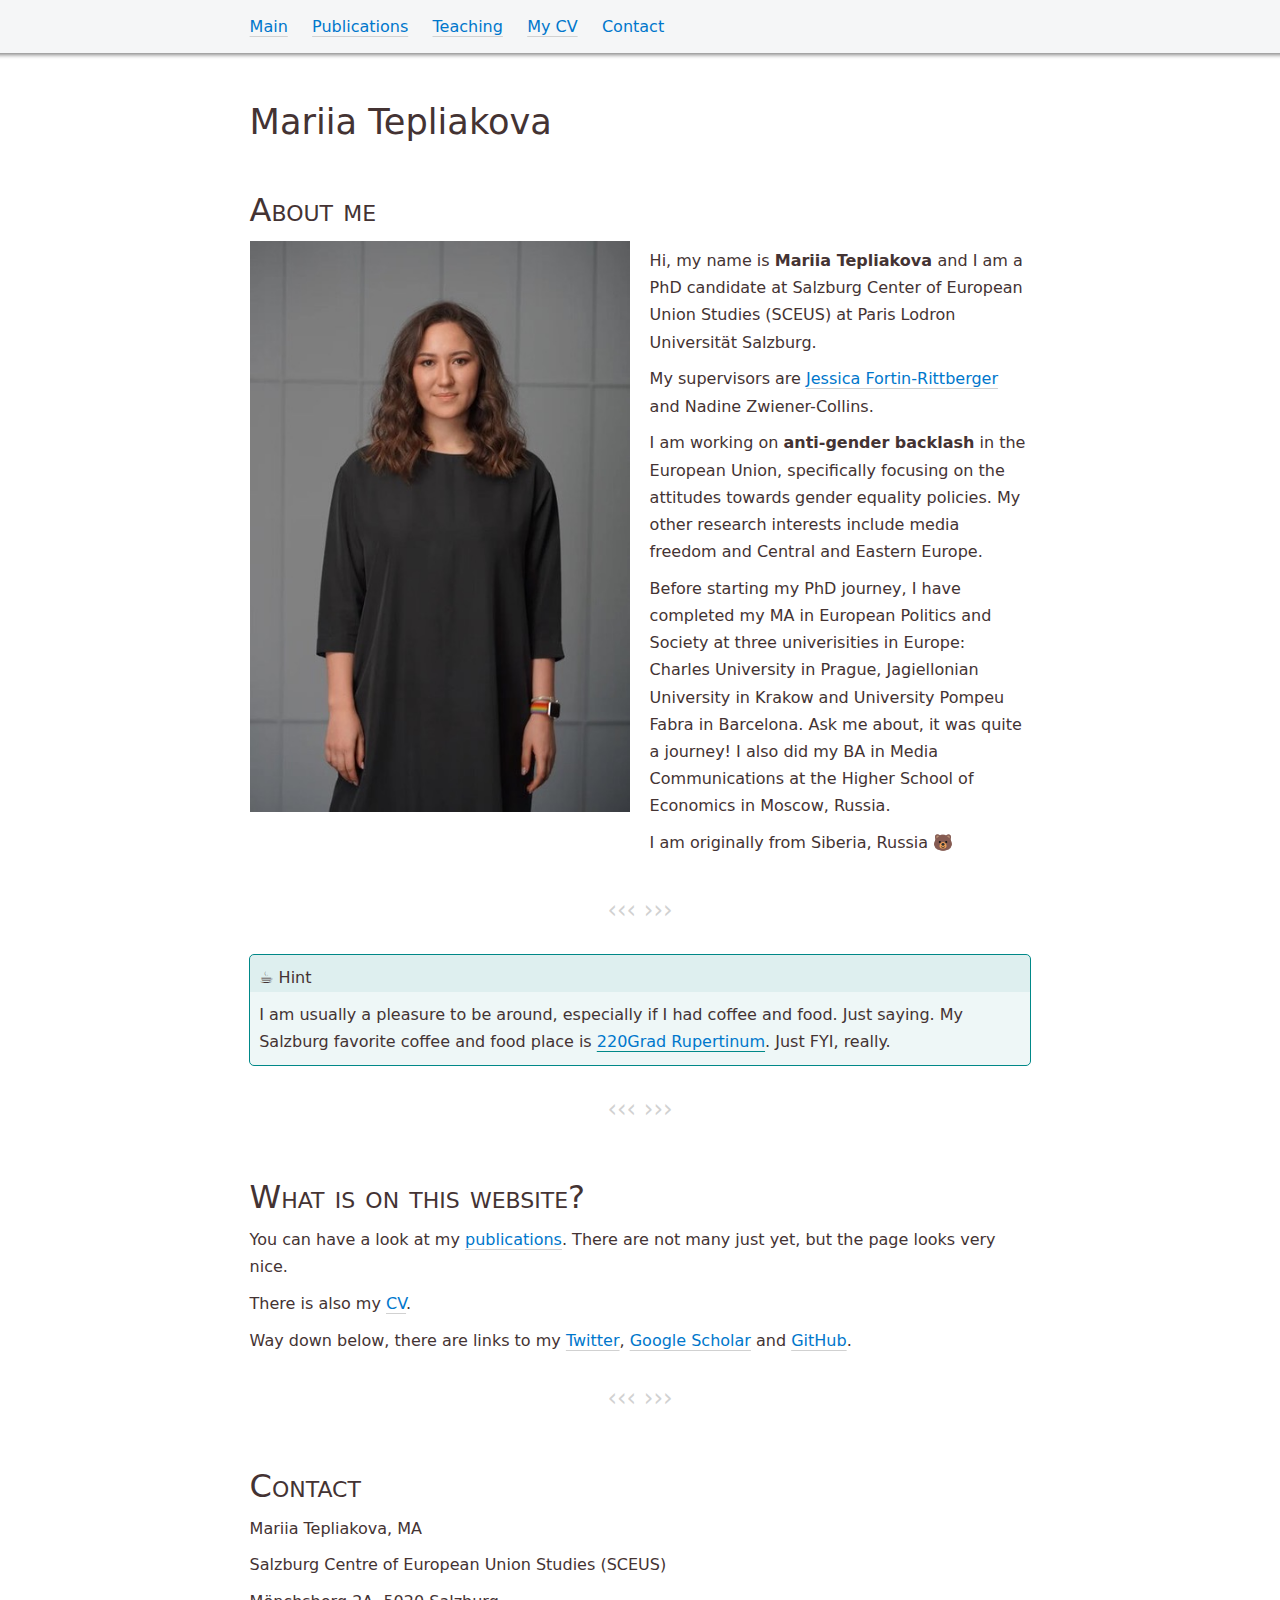
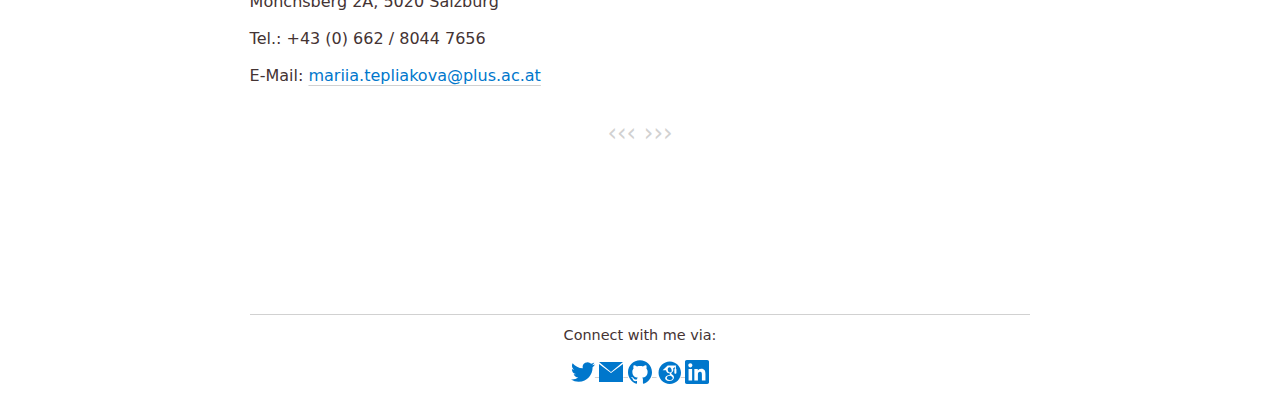
<file: index.html>
<!DOCTYPE html>
<html>
    <head>
        <title>Mariia Tepliakova, PhD Candidate at PLUS</title>
        <link rel="stylesheet" href="/classless.css">
        <meta name="viewport" content="width=device-width, initial-scale=1">
        <meta charset="utf8">
    </head>
    <body>
        <nav>
            <ul>
                <li><a href="/index.html">Main</a></li>
                <li><a href="/publications">Publications</a></li>
                <li><a href="/teaching">Teaching</a></li>
                <li><a href="/cv_tepliakova.pdf">My CV</a></li>  
                <li><a href="#contact">Contact</a></li> 
            </ul>
        </nav>
        <main>
            <h1>Mariia Tepliakova </h1>
            <section>
                <h2>About me</h2>
                <div class="row">
                    <div class="col">
                      <img src="ANT08738.jpeg" alt="just my portrait, you are not missing out!">
                    </div>
                    <div class="col">
                        <p>Hi, my name is <b> Mariia Tepliakova </b> and I am a PhD candidate at Salzburg Center of European Union Studies (<abbr>SCEUS</abbr>) at Paris Lodron Universität Salzburg.</p> 
                        <p>My supervisors are <a href="https://jessica-fortin.weebly.com">Jessica Fortin-Rittberger</a> and Nadine Zwiener-Collins.</p>
                        <p>I am working on <b>anti-gender backlash</b> in the European Union, specifically focusing on the attitudes towards gender equality policies. My other research interests include media freedom and Central and Eastern Europe. </p>
                        <p> Before starting my PhD journey, I have completed my MA in European Politics and Society at three univerisities in Europe: Charles University in Prague, Jagiellonian University in Krakow and University Pompeu Fabra in Barcelona. Ask me about, it was quite a journey!
                            I also did my BA in Media Communications at the Higher School of Economics in Moscow, Russia. </p>
                        <p>I am originally from Siberia, Russia 🐻</p>    
                          

                    </div>
                  </div> 
            </section>
            <section>
                <div class="card hint">
                    <p>☕ Hint</p>
                    <p> I am usually a pleasure to be around, especially if I had coffee and food. Just saying.
                        My Salzburg favorite coffee and food place is <a href="https://www.220grad.com/locations/220grad-rupertinum/">220Grad Rupertinum</a>. Just FYI, really.</p>  
                </div>
            </section>
            <section>
                <h2>What is on this website?</h2>

                <p>You can have a look at my <a href="/publications">publications</a>. There are not many just yet, but the page looks very nice. </p>
                <p>There is also my <a href="cv_tepliakova.pdf">CV</a>.</p>
                <p>Way down below, there are links to my <a href="https://twitter.com/maria_tplk">Twitter</a>,
                    <a href="https://scholar.google.com/citations?user=iiRY6EsAAAAJ&hl=en">Google Scholar</a> and <a href="https://github.com/mariia-tplk">GitHub</a>.
                </p>
            </section>

            <section id="contact">
                <h2>Contact</h2>

                <p>Mariia Tepliakova, MA</p>
                <p>Salzburg Centre of European Union Studies (<abbr>SCEUS</abbr>)</p>
                <p>Mönchsberg 2A, 5020 Salzburg</p>
                <p>Tel.: +43 (0) 662 / 8044 7656 </p>
                <p>E-Mail: <a href="mailto:mariia.tepliakova@plus.at">mariia.tepliakova@plus.ac.at</a></p>
            </section>
        </main>

        <footer>
           <hr/>
           <p> Connect with me via: </p>

           <p>
                <a href="https://twitter.com/maria_tplk">
                    <svg xmlns="http://www.w3.org/2000/svg" fill="currentColor" viewBox="0 0 24 24" width="24" height="24">
                        <title>Twitter</title>
                        <path d="M23.953 4.57a10 10 0 01-2.825.775 4.958 4.958 0 002.163-2.723c-.951.555-2.005.959-3.127 1.184a4.92 4.92 0 00-8.384 4.482C7.69 8.095 4.067 6.13 1.64 3.162a4.822 4.822 0 00-.666 2.475c0 1.71.87 3.213 2.188 4.096a4.904 4.904 0 01-2.228-.616v.06a4.923 4.923 0 003.946 4.827 4.996 4.996 0 01-2.212.085 4.936 4.936 0 004.604 3.417 9.867 9.867 0 01-6.102 2.105c-.39 0-.779-.023-1.17-.067a13.995 13.995 0 007.557 2.209c9.053 0 13.998-7.496 13.998-13.985 0-.21 0-.42-.015-.63A9.935 9.935 0 0024 4.59z"></path>
                    </svg>
                </a>

                <a href="mailto:mariia.tepliakova@plus.at">
                    <svg xmlns="http://www.w3.org/2000/svg" fill="currentColor" viewBox="0 0 24 24" width="24" height="24">
                        <title>Mail</title>
                        <path d="M0 2 h24 l -12 10 l -12 -10 M0 22 v-18 l 12 9 l12 -9 v18 L0"></path>
                    </svg>
                </a>
            
                <a href="https://github.com/mariia-tplk">
                    <svg xmlns="http://www.w3.org/2000/svg" fill="currentColor" viewBox="0 0 24 24" width="24" height="24">
                        <title>GitHub</title>
                        <path d="M12 .297c-6.63 0-12 5.373-12 12 0 5.303 3.438 9.8 8.205 11.385.6.113.82-.258.82-.577 0-.285-.01-1.04-.015-2.04-3.338.724-4.042-1.61-4.042-1.61C4.422 18.07 3.633 17.7 3.633 17.7c-1.087-.744.084-.729.084-.729 1.205.084 1.838 1.236 1.838 1.236 1.07 1.835 2.809 1.305 3.495.998.108-.776.417-1.305.76-1.605-2.665-.3-5.466-1.332-5.466-5.93 0-1.31.465-2.38 1.235-3.22-.135-.303-.54-1.523.105-3.176 0 0 1.005-.322 3.3 1.23.96-.267 1.98-.399 3-.405 1.02.006 2.04.138 3 .405 2.28-1.552 3.285-1.23 3.285-1.23.645 1.653.24 2.873.12 3.176.765.84 1.23 1.91 1.23 3.22 0 4.61-2.805 5.625-5.475 5.92.42.36.81 1.096.81 2.22 0 1.606-.015 2.896-.015 3.286 0 .315.21.69.825.57C20.565 22.092 24 17.592 24 12.297c0-6.627-5.373-12-12-12"></path>
                    </svg>
                </a> 

                <a href="https://scholar.google.com/citations?user=iiRY6EsAAAAJ&hl=en">
                    <svg xmlns="http://www.w3.org/2000/svg" width="24" height="24" viewBox="0 0 47 47" fill="currentColor">
                        <title>Google Scholar</title>
                        <path d="M 25 3 C 12.85 3 3 12.85 3 25 C 3 37.15 12.85 47 25 47 C 37.15 47 47 37.15 47 25 C 47 12.85 37.15 3 25 3 z M 21 11 L 38 11 L 36.980469 11.880859 C 36.980469 11.920859 37 11.96 37 12 L 37 17.279297 C 37.6 17.619297 38 18.26 38 19 L 38 25 C 38 26.1 37.1 27 36 27 C 34.9 27 34 26.1 34 25 L 34 19 C 34 18.26 34.4 17.619297 35 17.279297 L 35 13.570312 L 31.410156 16.650391 C 31.760156 17.350391 32 18.200234 32 19.240234 C 32 21.960234 30.480703 23.309766 28.970703 24.509766 C 28.500703 24.989766 27.949219 25.510312 27.949219 26.320312 C 27.949219 27.120313 28.500391 27.570625 28.900391 27.890625 L 30.189453 28.919922 C 31.779453 30.279922 33.220703 31.530547 33.220703 34.060547 C 33.220703 37.510547 29.930469 41 23.730469 41 C 18.500469 41 15.980469 38.47 15.980469 35.75 C 15.980469 34.43 16.629766 32.559531 18.759766 31.269531 C 20.989766 29.879531 24.020391 29.690078 25.650391 29.580078 C 25.140391 28.920078 24.560547 28.230078 24.560547 27.080078 C 24.560547 26.470078 24.749687 26.100391 24.929688 25.650391 C 24.529688 25.690391 24.129531 25.730469 23.769531 25.730469 C 19.969531 25.730469 17.799297 22.85 17.779297 20 L 11 20 L 21 11 z M 24.269531 14.240234 C 23.339531 14.240234 22.33 14.710938 21.75 15.460938 C 21.14 16.220938 20.949219 17.210156 20.949219 18.160156 C 20.949219 20.620156 22.370938 24.699219 25.460938 24.699219 C 26.370938 24.699219 27.339922 24.259922 27.919922 23.669922 C 28.739922 22.819922 28.820312 21.65 28.820312 21 C 28.820312 18.35 27.269531 14.240234 24.269531 14.240234 z M 26.039062 30.609375 C 25.719062 30.609375 23.769766 30.679219 22.259766 31.199219 C 21.459766 31.499219 19.160156 32.370469 19.160156 34.980469 C 19.160156 37.590469 21.64 39.460938 25.5 39.460938 C 28.97 39.460938 30.800781 37.760234 30.800781 35.490234 C 30.800781 33.620234 29.620859 32.630391 26.880859 30.650391 C 26.590859 30.610391 26.409063 30.609375 26.039062 30.609375 z"></path>
                    </svg>
                </a>

                <a href="https://www.linkedin.com/in/mariia-tepliakova-2906/">
                    <svg xmlns="http://www.w3.org/2000/svg" fill="currentColor" viewBox="0 0 24 24" width="24" height="24">
                        <title>LinkedIn</title>
                        <path d="M20.447 20.452h-3.554v-5.569c0-1.328-.027-3.037-1.852-3.037-1.853 0-2.136 1.445-2.136 2.939v5.667H9.351V9h3.414v1.561h.046c.477-.9 1.637-1.85 3.37-1.85 3.601 0 4.267 2.37 4.267 5.455v6.286zM5.337 7.433c-1.144 0-2.063-.926-2.063-2.065 0-1.138.92-2.063 2.063-2.063 1.14 0 2.064.925 2.064 2.063 0 1.139-.925 2.065-2.064 2.065zm1.782 13.019H3.555V9h3.564v11.452zM22.225 0H1.771C.792 0 0 .774 0 1.729v20.542C0 23.227.792 24 1.771 24h20.451C23.2 24 24 23.227 24 22.271V1.729C24 .774 23.2 0 22.222 0h.003z"></path>
                    </svg>
                </a>

            </p>
        </footer>
    </body>
</html>
</file>
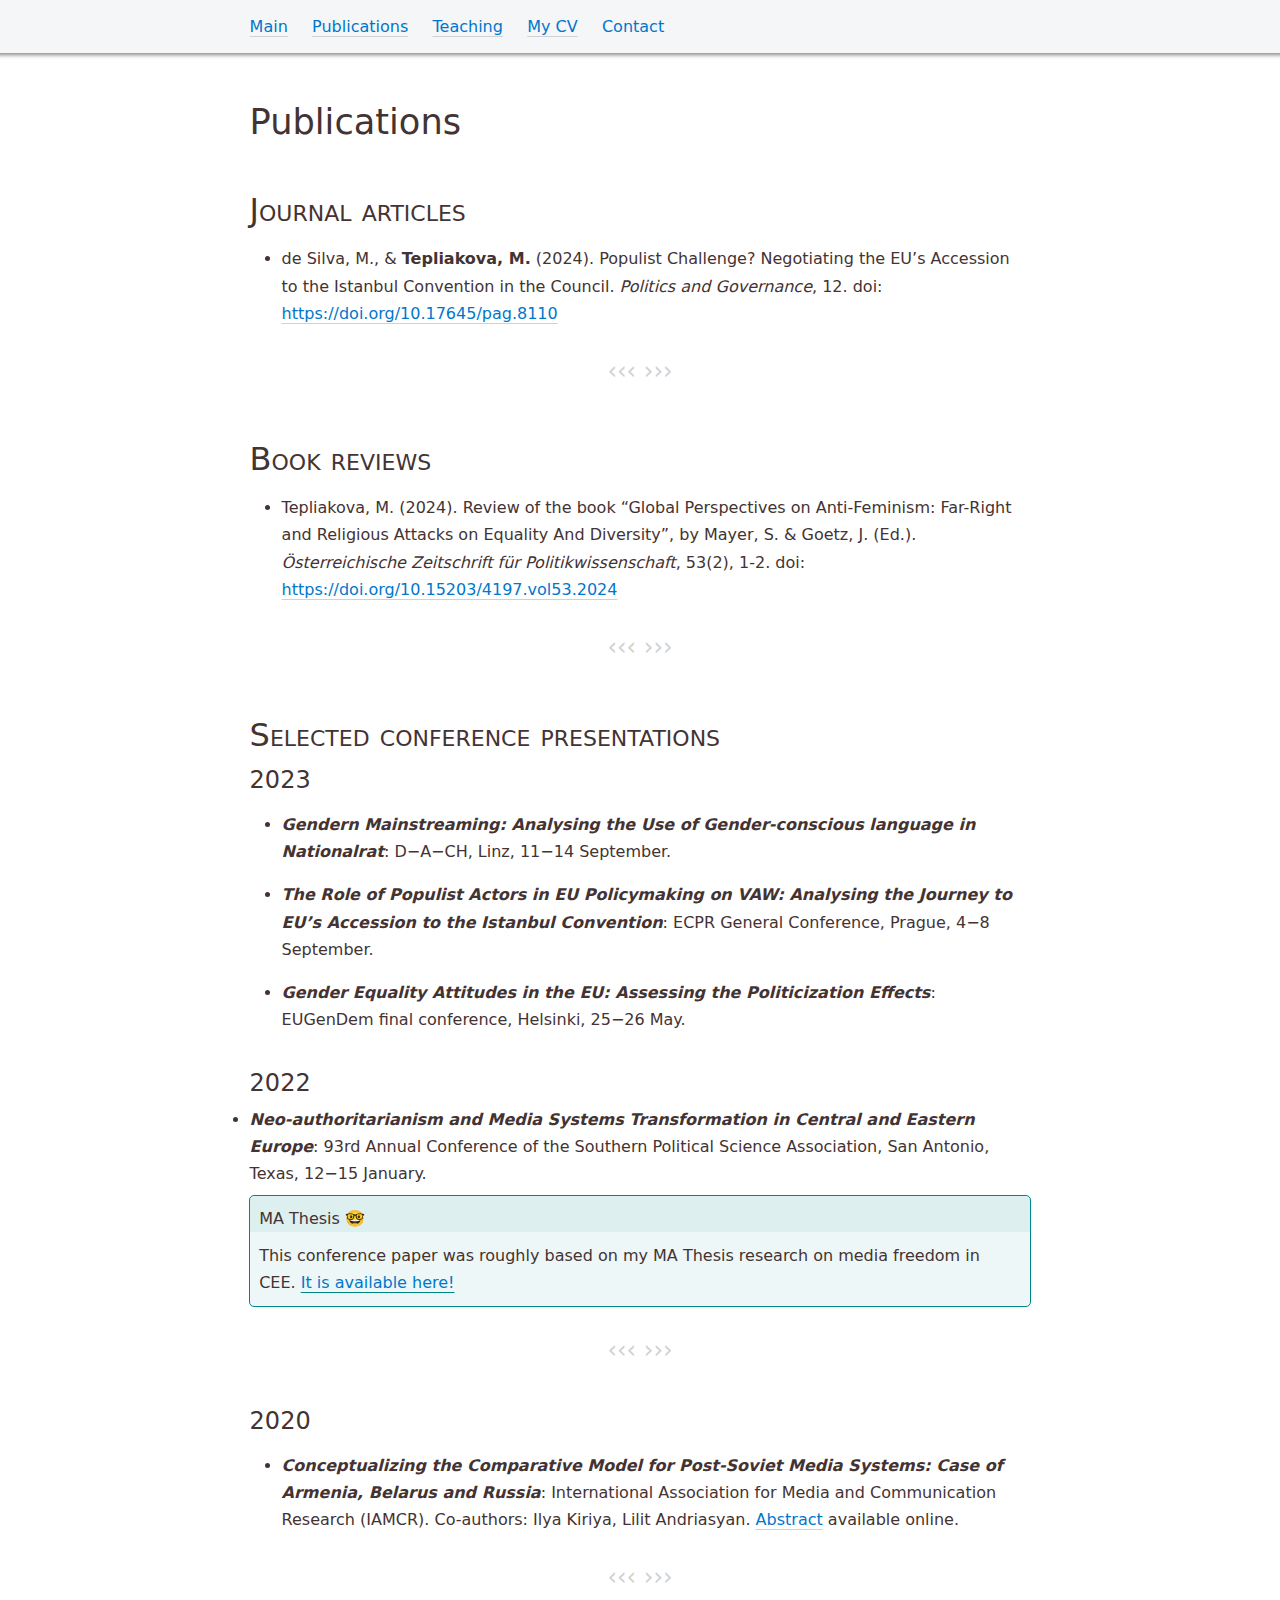
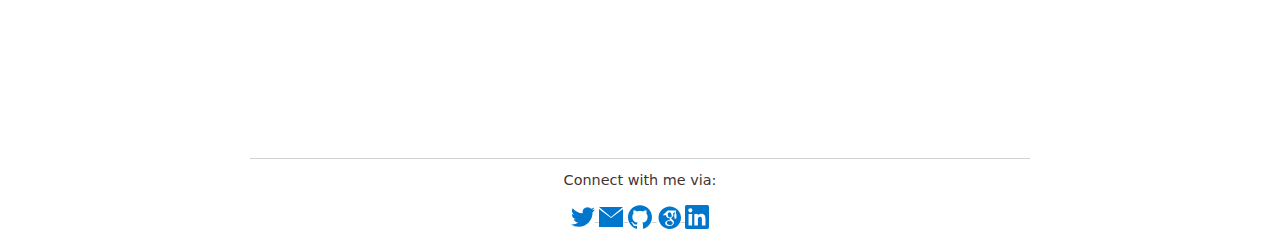
<file: publications/index.html>
<!DOCTYPE html>
<html>
    <head>
        <title>Mariia's publications</title>
        <link rel="stylesheet" href="/classless.css">
        <meta name="viewport" content="width=device-width, initial-scale=1">
        <meta charset="utf8">
    </head>
    <body>
        <nav>
            <ul>
                <li><a href="/index.html">Main</a></li>
                <li><a href="/publications">Publications</a></li>
                <li><a href="/teaching">Teaching</a></li>
                <li><a href="/cv_tepliakova.pdf">My CV</a></li>  
                <li><a href="#contact">Contact</a></li> 
            </ul>
        </nav>
        <main>
            <h1>Publications</h1>
            <section>
               <h2>Journal articles</h2>
                    <ul>
                    <li> de Silva, M., & <b>Tepliakova, M.</b> (2024). Populist Challenge? Negotiating the EU’s Accession to the Istanbul Convention in the Council.
                        <i>Politics and Governance</i>, 12. doi: <a href="https://doi.org/10.17645/pag.8110">https://doi.org/10.17645/pag.8110</a></li>
                    </ul>
            </section>
            <section>
                <h2>Book reviews</h2>
                     <ul>
                     <li> Tepliakova, M. (2024).
                        Review of the book “Global Perspectives on Anti-Feminism: Far-Right and Religious Attacks on Equality And Diversity”,
                        by Mayer, S. & Goetz, J. (Ed.). <i>Österreichische Zeitschrift für Politikwissenschaft</i>, 53(2), 1-2. doi: <a href="https://doi.org/10.15203/4197.vol53.2024">https://doi.org/10.15203/4197.vol53.2024</a></li>
                     </ul>
             </section>
            <section>
                <h2>Selected conference presentations</h2>
                <h3> 2023 </h3>
                <ul>
                    <li> <h6>Gendern Mainstreaming: Analysing the Use of Gender-conscious language in <it>Nationalrat</it></h6>:
                        <abbr>D−A−CH</abbr>, Linz, 11−14 September.</li>
                </ul>
                <ul>
                    <li> <h6>The Role of Populist Actors in EU Policymaking on VAW: Analysing the Journey to EU’s Accession to the Istanbul Convention</h6>:
                        <abbr>ECPR</abbr> General Conference, Prague, 4−8 September.</li>
                </ul>
                    <ul>
                        <li> <h6>Gender Equality Attitudes in the EU: Assessing the Politicization Effects</h6>:
                            <abbr>EUGenDem</abbr> final conference, Helsinki, 25−26 May.</li>
                    </ul>
                <h3> 2022 </h3>
                    <li> <h6>Neo-authoritarianism and Media Systems Transformation in Central and Eastern Europe</h6>:
                        93rd Annual Conference of the Southern Political Science Association, San Antonio, Texas, 12−15 January.</li>
                    </ul>
                    <section>
                        <div class="card hint">
                            <p>MA Thesis 🤓</p>
                            <p> This conference paper was roughly based on my MA Thesis research on media freedom in CEE.
                                <a href="https://dspace.cuni.cz/handle/20.500.11956/151272/">It is available here!</a></p>  
                        </div>
                    </section>
                <h3> 2020 </h3>
                    <ul>
                    <li><h6>Conceptualizing the Comparative Model for Post-Soviet Media Systems: Case of Armenia, Belarus and Russia</h6>: 
                    International Association for Media and Communication Research (<abbr>IAMCR</abbr>). Co-authors: Ilya Kiriya, Lilit Andriasyan. <a href="https://iamcr.org/node/12796">Abstract</a> available online.</li>
                    </ul>
            </section>
        </main>

        <footer>
            <hr/>
            <p> Connect with me via: </p>
 
            <p>
                 <a href="https://twitter.com/maria_tplk">
                     <svg xmlns="http://www.w3.org/2000/svg" fill="currentColor" viewBox="0 0 24 24" width="24" height="24">
                         <title>Twitter</title>
                         <path d="M23.953 4.57a10 10 0 01-2.825.775 4.958 4.958 0 002.163-2.723c-.951.555-2.005.959-3.127 1.184a4.92 4.92 0 00-8.384 4.482C7.69 8.095 4.067 6.13 1.64 3.162a4.822 4.822 0 00-.666 2.475c0 1.71.87 3.213 2.188 4.096a4.904 4.904 0 01-2.228-.616v.06a4.923 4.923 0 003.946 4.827 4.996 4.996 0 01-2.212.085 4.936 4.936 0 004.604 3.417 9.867 9.867 0 01-6.102 2.105c-.39 0-.779-.023-1.17-.067a13.995 13.995 0 007.557 2.209c9.053 0 13.998-7.496 13.998-13.985 0-.21 0-.42-.015-.63A9.935 9.935 0 0024 4.59z"></path>
                     </svg>
                 </a>
 
                 <a href="mailto:mariia.tepliakova@plus.at">
                     <svg xmlns="http://www.w3.org/2000/svg" fill="currentColor" viewBox="0 0 24 24" width="24" height="24">
                         <title>Mail</title>
                         <path d="M0 2 h24 l -12 10 l -12 -10 M0 22 v-18 l 12 9 l12 -9 v18 L0"></path>
                     </svg>
                 </a>
             
                 <a href="https://github.com/mariia-tplk">
                     <svg xmlns="http://www.w3.org/2000/svg" fill="currentColor" viewBox="0 0 24 24" width="24" height="24">
                         <title>GitHub</title>
                         <path d="M12 .297c-6.63 0-12 5.373-12 12 0 5.303 3.438 9.8 8.205 11.385.6.113.82-.258.82-.577 0-.285-.01-1.04-.015-2.04-3.338.724-4.042-1.61-4.042-1.61C4.422 18.07 3.633 17.7 3.633 17.7c-1.087-.744.084-.729.084-.729 1.205.084 1.838 1.236 1.838 1.236 1.07 1.835 2.809 1.305 3.495.998.108-.776.417-1.305.76-1.605-2.665-.3-5.466-1.332-5.466-5.93 0-1.31.465-2.38 1.235-3.22-.135-.303-.54-1.523.105-3.176 0 0 1.005-.322 3.3 1.23.96-.267 1.98-.399 3-.405 1.02.006 2.04.138 3 .405 2.28-1.552 3.285-1.23 3.285-1.23.645 1.653.24 2.873.12 3.176.765.84 1.23 1.91 1.23 3.22 0 4.61-2.805 5.625-5.475 5.92.42.36.81 1.096.81 2.22 0 1.606-.015 2.896-.015 3.286 0 .315.21.69.825.57C20.565 22.092 24 17.592 24 12.297c0-6.627-5.373-12-12-12"></path>
                     </svg>
                 </a> 
 
                 <a href="https://scholar.google.com/citations?user=iiRY6EsAAAAJ&hl=en">
                     <svg xmlns="http://www.w3.org/2000/svg" width="24" height="24" viewBox="0 0 47 47" fill="currentColor">
                         <title>Google Scholar</title>
                         <path d="M 25 3 C 12.85 3 3 12.85 3 25 C 3 37.15 12.85 47 25 47 C 37.15 47 47 37.15 47 25 C 47 12.85 37.15 3 25 3 z M 21 11 L 38 11 L 36.980469 11.880859 C 36.980469 11.920859 37 11.96 37 12 L 37 17.279297 C 37.6 17.619297 38 18.26 38 19 L 38 25 C 38 26.1 37.1 27 36 27 C 34.9 27 34 26.1 34 25 L 34 19 C 34 18.26 34.4 17.619297 35 17.279297 L 35 13.570312 L 31.410156 16.650391 C 31.760156 17.350391 32 18.200234 32 19.240234 C 32 21.960234 30.480703 23.309766 28.970703 24.509766 C 28.500703 24.989766 27.949219 25.510312 27.949219 26.320312 C 27.949219 27.120313 28.500391 27.570625 28.900391 27.890625 L 30.189453 28.919922 C 31.779453 30.279922 33.220703 31.530547 33.220703 34.060547 C 33.220703 37.510547 29.930469 41 23.730469 41 C 18.500469 41 15.980469 38.47 15.980469 35.75 C 15.980469 34.43 16.629766 32.559531 18.759766 31.269531 C 20.989766 29.879531 24.020391 29.690078 25.650391 29.580078 C 25.140391 28.920078 24.560547 28.230078 24.560547 27.080078 C 24.560547 26.470078 24.749687 26.100391 24.929688 25.650391 C 24.529688 25.690391 24.129531 25.730469 23.769531 25.730469 C 19.969531 25.730469 17.799297 22.85 17.779297 20 L 11 20 L 21 11 z M 24.269531 14.240234 C 23.339531 14.240234 22.33 14.710938 21.75 15.460938 C 21.14 16.220938 20.949219 17.210156 20.949219 18.160156 C 20.949219 20.620156 22.370938 24.699219 25.460938 24.699219 C 26.370938 24.699219 27.339922 24.259922 27.919922 23.669922 C 28.739922 22.819922 28.820312 21.65 28.820312 21 C 28.820312 18.35 27.269531 14.240234 24.269531 14.240234 z M 26.039062 30.609375 C 25.719062 30.609375 23.769766 30.679219 22.259766 31.199219 C 21.459766 31.499219 19.160156 32.370469 19.160156 34.980469 C 19.160156 37.590469 21.64 39.460938 25.5 39.460938 C 28.97 39.460938 30.800781 37.760234 30.800781 35.490234 C 30.800781 33.620234 29.620859 32.630391 26.880859 30.650391 C 26.590859 30.610391 26.409063 30.609375 26.039062 30.609375 z"></path>
                     </svg>
                 </a>
 
                 <a href="https://www.linkedin.com/in/mariia-tepliakova-2906/">
                     <svg xmlns="http://www.w3.org/2000/svg" fill="currentColor" viewBox="0 0 24 24" width="24" height="24">
                         <title>LinkedIn</title>
                         <path d="M20.447 20.452h-3.554v-5.569c0-1.328-.027-3.037-1.852-3.037-1.853 0-2.136 1.445-2.136 2.939v5.667H9.351V9h3.414v1.561h.046c.477-.9 1.637-1.85 3.37-1.85 3.601 0 4.267 2.37 4.267 5.455v6.286zM5.337 7.433c-1.144 0-2.063-.926-2.063-2.065 0-1.138.92-2.063 2.063-2.063 1.14 0 2.064.925 2.064 2.063 0 1.139-.925 2.065-2.064 2.065zm1.782 13.019H3.555V9h3.564v11.452zM22.225 0H1.771C.792 0 0 .774 0 1.729v20.542C0 23.227.792 24 1.771 24h20.451C23.2 24 24 23.227 24 22.271V1.729C24 .774 23.2 0 22.222 0h.003z"></path>
                     </svg>
                 </a>
 
             </p>
         </footer>

    </body>
</html>
</file>
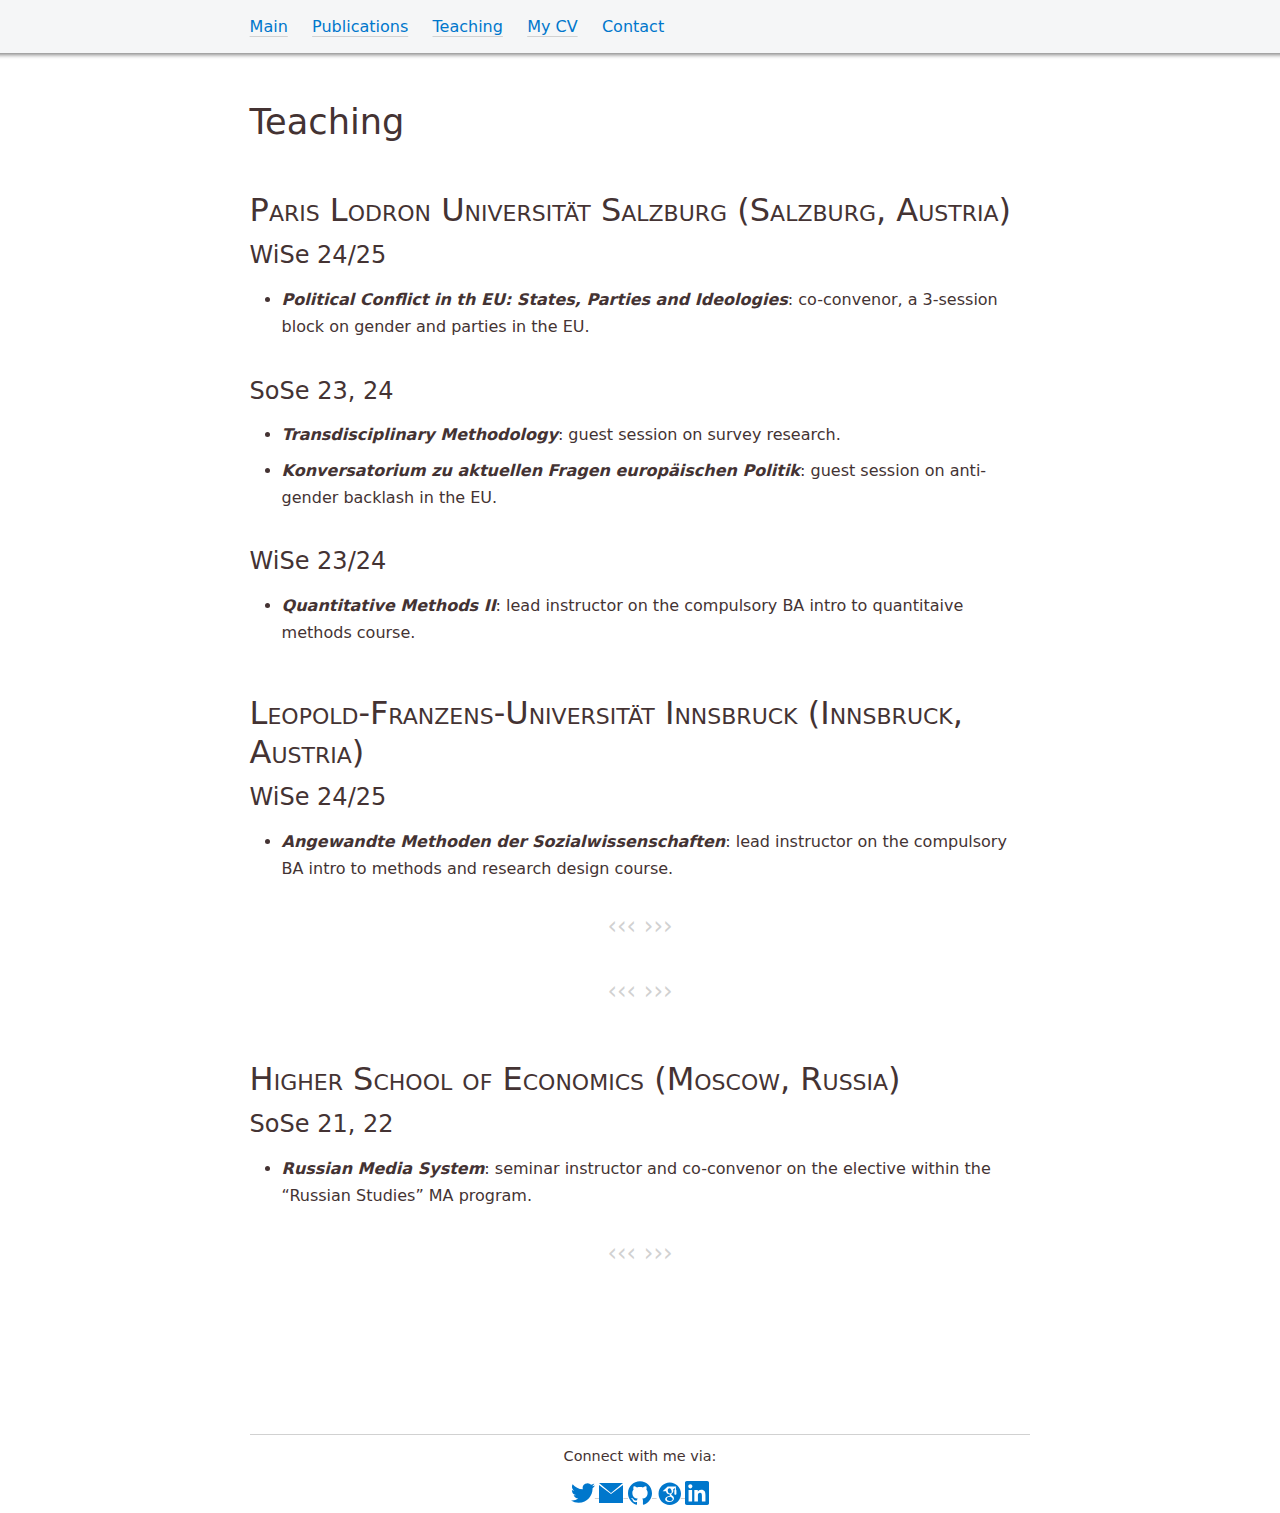
<file: teaching/index.html>
<!DOCTYPE html>
<html>
    <head>
        <title>Mariia's teaching</title>
        <link rel="stylesheet" href="/classless.css">
        <meta name="viewport" content="width=device-width, initial-scale=1">
        <meta charset="utf8">
    </head>
    <body>
        <nav>
            <ul>
                <li><a href="/index.html">Main</a></li>
                <li><a href="/publications">Publications</a></li>
                <li><a href="/teaching">Teaching</a></li>
                <li><a href="/cv_tepliakova.pdf">My CV</a></li>  
                <li><a href="#contact">Contact</a></li> 
            </ul>
        </nav>
        <main>
            <h1>Teaching</h1>
            <section>
               <h2>Paris Lodron Universität Salzburg (Salzburg, Austria)</h2>
                <h3> WiSe 24/25 </h3>
                <ul>
                    <li><h6>Political Conflict in th EU: States, Parties and Ideologies</h6>: co-convenor, a 3-session block on gender and parties in the EU.</li>
                </ul>
                <h3> SoSe 23, 24 </h3>
                <ul>
                    <li><h6>Transdisciplinary Methodology</h6>: guest session on survey research.</li>
                    <li><h6>Konversatorium zu aktuellen Fragen europäischen Politik</h6>: guest session on anti-gender backlash in the EU.</li>
                </ul>
                <h3> WiSe 23/24 </h3>
                <ul>
                    <li><h6>Quantitative Methods II</h6>: lead instructor on the compulsory BA intro to quantitaive methods course.</li>
                </ul>

            <section>
                <h2>Leopold-Franzens-Universität Innsbruck (Innsbruck, Austria) </h2>
                <h3> WiSe 24/25</h3>
                <ul>
                    <li><h6>Angewandte Methoden der Sozialwissenschaften</h6>: lead instructor on the compulsory BA intro to methods and research design course.</li>
                </ul>
            </section>   

            </section>
            <section>
                <h2>Higher School of Economics (Moscow, Russia) </h2>
                <h3> SoSe 21, 22</h3>
                <ul>
                    <li><h6>Russian Media System</h6>: seminar instructor and co-convenor on the elective within the “Russian Studies” MA program.</li>
                </ul>
            </section>
        </main>

        <footer>
            <hr/>
            <p> Connect with me via: </p>
 
            <p>
                 <a href="https://twitter.com/maria_tplk">
                     <svg xmlns="http://www.w3.org/2000/svg" fill="currentColor" viewBox="0 0 24 24" width="24" height="24">
                         <title>Twitter</title>
                         <path d="M23.953 4.57a10 10 0 01-2.825.775 4.958 4.958 0 002.163-2.723c-.951.555-2.005.959-3.127 1.184a4.92 4.92 0 00-8.384 4.482C7.69 8.095 4.067 6.13 1.64 3.162a4.822 4.822 0 00-.666 2.475c0 1.71.87 3.213 2.188 4.096a4.904 4.904 0 01-2.228-.616v.06a4.923 4.923 0 003.946 4.827 4.996 4.996 0 01-2.212.085 4.936 4.936 0 004.604 3.417 9.867 9.867 0 01-6.102 2.105c-.39 0-.779-.023-1.17-.067a13.995 13.995 0 007.557 2.209c9.053 0 13.998-7.496 13.998-13.985 0-.21 0-.42-.015-.63A9.935 9.935 0 0024 4.59z"></path>
                     </svg>
                 </a>
 
                 <a href="mailto:mariia.tepliakova@plus.at">
                     <svg xmlns="http://www.w3.org/2000/svg" fill="currentColor" viewBox="0 0 24 24" width="24" height="24">
                         <title>Mail</title>
                         <path d="M0 2 h24 l -12 10 l -12 -10 M0 22 v-18 l 12 9 l12 -9 v18 L0"></path>
                     </svg>
                 </a>
             
                 <a href="https://github.com/mariia-tplk">
                     <svg xmlns="http://www.w3.org/2000/svg" fill="currentColor" viewBox="0 0 24 24" width="24" height="24">
                         <title>GitHub</title>
                         <path d="M12 .297c-6.63 0-12 5.373-12 12 0 5.303 3.438 9.8 8.205 11.385.6.113.82-.258.82-.577 0-.285-.01-1.04-.015-2.04-3.338.724-4.042-1.61-4.042-1.61C4.422 18.07 3.633 17.7 3.633 17.7c-1.087-.744.084-.729.084-.729 1.205.084 1.838 1.236 1.838 1.236 1.07 1.835 2.809 1.305 3.495.998.108-.776.417-1.305.76-1.605-2.665-.3-5.466-1.332-5.466-5.93 0-1.31.465-2.38 1.235-3.22-.135-.303-.54-1.523.105-3.176 0 0 1.005-.322 3.3 1.23.96-.267 1.98-.399 3-.405 1.02.006 2.04.138 3 .405 2.28-1.552 3.285-1.23 3.285-1.23.645 1.653.24 2.873.12 3.176.765.84 1.23 1.91 1.23 3.22 0 4.61-2.805 5.625-5.475 5.92.42.36.81 1.096.81 2.22 0 1.606-.015 2.896-.015 3.286 0 .315.21.69.825.57C20.565 22.092 24 17.592 24 12.297c0-6.627-5.373-12-12-12"></path>
                     </svg>
                 </a> 
 
                 <a href="https://scholar.google.com/citations?user=iiRY6EsAAAAJ&hl=en">
                     <svg xmlns="http://www.w3.org/2000/svg" width="24" height="24" viewBox="0 0 47 47" fill="currentColor">
                         <title>Google Scholar</title>
                         <path d="M 25 3 C 12.85 3 3 12.85 3 25 C 3 37.15 12.85 47 25 47 C 37.15 47 47 37.15 47 25 C 47 12.85 37.15 3 25 3 z M 21 11 L 38 11 L 36.980469 11.880859 C 36.980469 11.920859 37 11.96 37 12 L 37 17.279297 C 37.6 17.619297 38 18.26 38 19 L 38 25 C 38 26.1 37.1 27 36 27 C 34.9 27 34 26.1 34 25 L 34 19 C 34 18.26 34.4 17.619297 35 17.279297 L 35 13.570312 L 31.410156 16.650391 C 31.760156 17.350391 32 18.200234 32 19.240234 C 32 21.960234 30.480703 23.309766 28.970703 24.509766 C 28.500703 24.989766 27.949219 25.510312 27.949219 26.320312 C 27.949219 27.120313 28.500391 27.570625 28.900391 27.890625 L 30.189453 28.919922 C 31.779453 30.279922 33.220703 31.530547 33.220703 34.060547 C 33.220703 37.510547 29.930469 41 23.730469 41 C 18.500469 41 15.980469 38.47 15.980469 35.75 C 15.980469 34.43 16.629766 32.559531 18.759766 31.269531 C 20.989766 29.879531 24.020391 29.690078 25.650391 29.580078 C 25.140391 28.920078 24.560547 28.230078 24.560547 27.080078 C 24.560547 26.470078 24.749687 26.100391 24.929688 25.650391 C 24.529688 25.690391 24.129531 25.730469 23.769531 25.730469 C 19.969531 25.730469 17.799297 22.85 17.779297 20 L 11 20 L 21 11 z M 24.269531 14.240234 C 23.339531 14.240234 22.33 14.710938 21.75 15.460938 C 21.14 16.220938 20.949219 17.210156 20.949219 18.160156 C 20.949219 20.620156 22.370938 24.699219 25.460938 24.699219 C 26.370938 24.699219 27.339922 24.259922 27.919922 23.669922 C 28.739922 22.819922 28.820312 21.65 28.820312 21 C 28.820312 18.35 27.269531 14.240234 24.269531 14.240234 z M 26.039062 30.609375 C 25.719062 30.609375 23.769766 30.679219 22.259766 31.199219 C 21.459766 31.499219 19.160156 32.370469 19.160156 34.980469 C 19.160156 37.590469 21.64 39.460938 25.5 39.460938 C 28.97 39.460938 30.800781 37.760234 30.800781 35.490234 C 30.800781 33.620234 29.620859 32.630391 26.880859 30.650391 C 26.590859 30.610391 26.409063 30.609375 26.039062 30.609375 z"></path>
                     </svg>
                 </a>
 
                 <a href="https://www.linkedin.com/in/mariia-tepliakova-2906/">
                     <svg xmlns="http://www.w3.org/2000/svg" fill="currentColor" viewBox="0 0 24 24" width="24" height="24">
                         <title>LinkedIn</title>
                         <path d="M20.447 20.452h-3.554v-5.569c0-1.328-.027-3.037-1.852-3.037-1.853 0-2.136 1.445-2.136 2.939v5.667H9.351V9h3.414v1.561h.046c.477-.9 1.637-1.85 3.37-1.85 3.601 0 4.267 2.37 4.267 5.455v6.286zM5.337 7.433c-1.144 0-2.063-.926-2.063-2.065 0-1.138.92-2.063 2.063-2.063 1.14 0 2.064.925 2.064 2.063 0 1.139-.925 2.065-2.064 2.065zm1.782 13.019H3.555V9h3.564v11.452zM22.225 0H1.771C.792 0 0 .774 0 1.729v20.542C0 23.227.792 24 1.771 24h20.451C23.2 24 24 23.227 24 22.271V1.729C24 .774 23.2 0 22.222 0h.003z"></path>
                     </svg>
                 </a>
 
             </p>
         </footer>

    </body>
</html>
</file>
<file: classless.css>
/* Classless.css v1.0

Table of Contents:
 1. Theme Settings
 2. Reset
 3. Base Style
 4. Extras  (remove unwanted)
 5. Classes  (remove unwanted)
*/

/* 1. Theme Settings ––––––––––––––––––––-–––––––––––––– */


:root, html[data-theme='light'] {
	--rem: 12pt;
	--width: 50rem;
	--navpos: absolute;  /* fixed | absolute */
	--font-p: 1em/1.7  'Open Sans', 'DejaVu Sans', FreeSans, Helvetica, sans-serif;
	--font-h: .9em/1.5 'Open Sans', 'DejaVu Sans', FreeSans, Helvetica, sans-serif;
	--font-c: .9em/1.4 'DejaVu Sans Mono', monospace;
	--border: 1px solid var(--cmed);
	/* --ornament: "XXX ›››"; */
    --ornament: "‹‹‹ ›››";
	/* foreground   | background color */
	--cfg:   #433;    --cbg:    #fff;
	--cdark: #888;    --clight: #f5f6f7;
	--cmed:  #d1d1d1;
	--clink: #07c;
	--cemph: #088;    --cemphbg: #0881;
}


/* 2. Reset –––––––––––––––––––––––––––––––––––––––––––– */

/* reset block elements  */
* { box-sizing: border-box; border-spacing: 0; margin: 0; padding: 0;}
header, footer, figure, table, video, details, blockquote,
ul, ol, dl, fieldset, pre, pre > code, caption {
	display: block;
	margin: 0.5rem 0rem 1rem;
	width: 100%;
	overflow: auto hidden;
	text-align: left;
}
video, summary, input, select { outline:none; }

/* reset clickable things  (FF Bug: select:hover prevents usage) */
a, button, select, summary { color: var(--clink); cursor: pointer; }


/* 3. Base Style ––––––––––––––––––––––––––––––––––––––– */
html { font-size: var(--rem); background: var(--cbg); }
body {
	position: relative;
	margin: auto;
	max-width: var(--width);
	font: var(--font-p);
	color: var(--cfg);
	padding: 3.0rem 0.6rem 0;
	overflow-x: hidden;
}
body > footer { margin: 10rem 0rem 0rem; font-size: 90%; }
p { margin: .6em 0; }

/* links */
a[href]{ text-decoration: underline solid var(--cmed); text-underline-position: under; }
a[href^="#"] {text-decoration: none; }
a:hover, button:not([disabled]):hover, summary:hover {
	filter: brightness(92%); color: var(--cemph); border-color: var(--cemph);
}

/* lists */
ul, ol, dl { margin: 1rem 0; padding: 0 0 0 2em; }
li:not(:last-child), dd:not(:last-child) { margin-bottom: 0.5rem; }
dt { font-weight: bold; }

/* headings */
h1, h2, h3, h4, h5 { margin: 1.5em 0 .5rem; font: var(--font-h); line-height: 1.2em; clear: both; }
h1+h2, h2+h3, h3+h4, h4+h5 { margin-top: .5em; padding-top: 0; }  /* non-clashing headings */
h1 { font-size: 2.2em; font-weight: 300; }
h2 { font-size: 2.0em; font-weight: 300; font-variant: small-caps; }
h3 { font-size: 1.5em; font-weight: 400; }
h4 { font-size: 1.1em; font-weight: 700; }
h5 { font-size: 1.2em; font-weight: 400; color: var(--cfg); }
h6 { font-size: 1.0em; font-weight: 700; font-style: italic; display: inline; }
h6 + p { display: inline; }

/* tables */
td, th {
  padding: 0.5em 0.8em;
  text-align: right;
  border-bottom: 0.1rem solid var(--cmed);
  white-space: nowrap;
  font-size: 95%;
}
thead th[colspan] { padding: .2em 0.8em; text-align: center; }
thead tr:not(:only-child) td { padding: .2em 0.8em; }
thead+tbody tr:first-child td { border-top: 0.1rem  solid var(--cdark);  }
td:first-child, th:first-child { text-align: left; }
tr:hover{ background-color: var(--clight); }
table img { display: block; }

/* figures */
img, svg { max-width: 100%; vertical-align: text-top; object-fit: cover; }
p>img:not(:only-child) { float: right; margin: 0 0 .5em .5em; }
figure > img { display: inline-block; width: auto; }
figure > img:only-of-type, figure > svg:only-of-type { max-width: 100%; display: block; margin: 0 auto 0.4em; }
figcaption, caption { font: var(--font-h); color: var(--cdark); width: 100%; }
figcaption > *:first-child, caption > *:first-child { display: inline-block; margin: 0; }
figure > *:not(:last-child) { margin-bottom: 0.4rem; }

/* code */
pre > code {
  margin: 0;
  position: relative;
  padding: 0.8em;
  border-left: .4rem solid var(--cemph);
}
code, kbd, samp {
	padding: 0.2em;
	font: var(--font-c);
	background: var(--clight);
	border-radius: 4px;
}
kbd { border: 1px solid var(--cmed); }

/* misc */
blockquote { border-left: 0.4rem solid var(--cmed); padding: 0 0 0 1rem;  }
time{ color: var(--cdark); }
hr { border: 0; border-top: 0.1rem solid var(--cmed); }
nav { width: 100%; background-color: var(--clight); }
::selection, mark { background: var(--clink); color: var(--cbg); }


/* 4. Extra Style –––––––––––––––––––––––––––––––––––––– */

/* Auto Numbering: figure/tables/headings/cite */
article { counter-reset: h2 0 h3 0 tab 0 fig 0 lst 0 ref 0 eq 0; }
article figure figcaption:before {
	color: var(--cemph);
	counter-increment: fig;
	content: "Figure " counter(fig) ": ";
}

/* subfigures */
figure { counter-reset: subfig 0 }
article figure figure { counter-reset: none; }
article figure > figure { display: inline-grid; width: auto; }
figure > figure:not(:last-of-type) { padding-right: 1rem; }
article figure figure figcaption:before {
	counter-increment: subfig 1;
	content: counter(subfig, lower-alpha) ": ";
}

/* listings */
article figure pre + figcaption:before {
	counter-increment: lst 1;
	content: "Listing " counter(lst) ": ";
}

/* tables */
figure > table:only-of-type { display: table; margin: 0.5em auto !important; width: fit-content; }
article figure > table caption { display: table-caption; caption-side: bottom; }
article figure > table + figcaption:before,
article table caption:before {
	color: var(--cemph);
	counter-increment: tab 1;
	content: "Table " counter(tab) ": ";
}

/* headings */
article h2, h3 { position: relative; }
article h2:before,
article h3:before {
	display: inline-block;
	position: relative;
	font-size: 0.6em;
	text-align: right;
	vertical-align: baseline;
	left: -1rem;
	width: 2.5em;
	margin-left: -2.5em;
}
article h1 { counter-set: h2; }
article h2:before { counter-increment: h2; content: counter(h2) ". "; counter-set: h3; }
article h3:before { counter-increment: h3; content: counter(h2) "." counter(h3) ". ";}
@media (max-width: 60rem) { h2:before, h3:before { display: none; } }

/* tooltip + citation */
article p>cite:before {
	padding: 0 .5em 0 0;
	counter-increment: ref; content: " [" counter(ref) "] ";
	vertical-align: super; font-size: .6em;
}
article p>cite > *:only-child { display: none; }
article p>cite:hover > *:only-child,
[data-tooltip]:hover:before {
	display: inline-block; z-index: 40;
	white-space: pre-wrap;
	position: absolute; left: 1rem; right: 1rem;
	padding: 1em 2em;
	text-align: center;
	transform:translateY( calc(-100%) );
	content: attr(data-tooltip);
	color: var(--cbg);
	background-color: var(--cemph);
	box-shadow: 0 2px 10px 0 black;
}
[data-tooltip], article p>cite:before { 
	color: var(--clink);
	border: .8rem solid transparent; margin: -.8rem;
}
abbr[title], [data-tooltip] { cursor: help; }

/* navbar */
nav+* { margin-top: 3rem; }
body>nav, header nav {
	position: var(--navpos);
	top: 0; left: 0; right: 0;
	z-index: 41;
	box-shadow: 0vw -50vw 0 50vw var(--clight), 0 calc(-50vw + 2px) 4px 50vw var(--cdark);
}
nav ul { list-style-type: none; }
nav ul:first-child { margin: 0; padding: 0; overflow: visible; }
nav ul:first-child > li {
	display: inline-block;
	margin: 0;
	padding: 0.8rem .6rem;
}
nav ul > li > ul {
	display: none;
	width: auto;
	position: absolute;
	margin: 0.5rem 0;
	padding: 1rem 2rem;
	background-color: var(--clight);
	border: var(--border);
	border-radius: 4px;
	z-index: 42;
}
nav ul > li > ul > li { white-space: nowrap; }
nav ul > li:hover > ul { display: block; }
@media (max-width: 40rem) {
	nav ul:first-child > li:first-child:after { content: " \25BE"; }
	nav ul:first-child > li:not(:first-child):not(.sticky) { display: none; }
	nav ul:first-child:hover > li:not(:first-child):not(.sticky) { display: block; float: none !important; }
}

/* details/cards */
summary>* { display: inline; }
.card, details {
	display: block;
	margin: 0.5rem 0rem 1rem;
	padding: 0 .6rem;
	border-radius: 4px;
	overflow: hidden;
}
.card, details[open] { outline: 1px solid var(--cmed); }
.card>img:first-child { margin: -3px -.6rem; max-width: calc(100% + 1.2rem); }
summary:hover, details[open] summary, .card>p:first-child {
	box-shadow: inset 0 0 0 2em var(--clight), 0 -.8rem 0 .8rem var(--clight); 
}
.hint { --cmed: var(--cemph); --clight: var(--cemphbg); background-color: var(--clight); }
.warn { --cmed: #c11; --clight: #e221; background-color: var(--clight); }

/* big first letter */
article > section:first-of-type > h2:first-of-type + p:first-letter,
article > h2:first-of-type + p:first-letter, .lettrine {
	float: left;
	font-size: 3.5em;
	padding: 0.1em 0.1em 0 0;
	line-height: 0.68em;
	color: var(--cemph);
}

/* ornaments */
section:after {
	display: block;
	margin: 1em 0;
	color: var(--cmed);
	text-align: center;
	font-size: 1.5em;
	content: var(--ornament);
}

/* side menu (aside is not intended for use in a paragraph!) */
main aside {
	position: absolute;
	width: 8rem;      right: -8.6rem;
	font-size: 0.8em; line-height: 1.4em;
}
@media (max-width: 70rem) { main aside { display: none; } }

/* forms and inputs  */
textarea, input:not([type=range]), button, select {
	font: var(--font-h);
	border-radius: 4px;
	border: 1.5px solid var(--cmed);
	padding: 0.4em 0.8em;
}
fieldset select, input:not([type=checkbox]):not([type=radio]) {
	display: block;
	width: 100%;
	margin: 0 0 1rem;
}
button, select {
	font-weight: bold;
	background-color: var(--clight);
	margin: .5em;
	border: 1.5px solid var(--clink);
}
button { padding: 0.4em 1em; font-size: 85%; letter-spacing: 0.1em; }
button[disabled]{ color: var(--cdark); border-color: var(--cmed); }
fieldset { border-radius: 4px; border: var(--border); padding: .5em 1em;}
textarea:hover, input:not([type=checkbox]):not([type*='ra']):hover, select:hover{
  border: 1.5px solid var(--cemph);
}
textarea:focus, input:not([type=checkbox]):not([type*='ra']):focus{
	border: 1.5px solid var(--clink);
	box-shadow: 0 0 5px var(--clink);
}
p>button { padding: 0 .5em; margin: 0 .5em; }
p>select { padding: 0;      margin: 0 .5em; }


/* 5. Bootstrap-compatible classes ––––––––––––––––––––– */

/* grid */
.row { display: flex; margin:  0.5rem -0.6rem; align-items: stretch; }
.row [class*="col"] { padding: 0  0.6rem; }
.row .col   { flex: 1 1 100%; }
.row .col-2 { flex: 0 0 16.66%; max-width: 16.66%;}
.row .col-3 { flex: 0 0 25%; max-width: 25%;}
.row .col-4 { flex: 0 0 33.33%; max-width: 33.33%; }
.row .col-5 { flex: 0 0 41.66%; max-width: 41.66%; }
.row .col-6 { flex: 0 0 50%; max-width: 50%; }
@media (max-width: 40rem) { .row { flex-direction: column; } }

/* align */
.text-left   { text-align: left; }
.text-right  { text-align: right; }
.text-center { text-align: center; }
.float-left  { float: left !important; }
.float-right { float: right !important; }
.clearfix    { clear: both; }

/* colors */
.text-black    { color: #000; }
.text-white    { color: #fff; }
.text-primary  { color: var(--cemph); }
.text-secondary{ color: var(--cdark); }
.bg-white    { background-color: #fff; }
.bg-light    { background-color: var(--clight); }
.bg-primary  { background-color: var(--cemph); }
.bg-secondary{ background-color: var(--cmed); }

/* margins */
.mx-auto { margin-left: auto; margin-right: auto; }
.m-0 { margin: 0 !important; }
.m-1, .mx-1, .mr-1 { margin-right:  1.0rem !important; }
.m-1, .mx-1, .ml-1 { margin-left:   1.0rem !important; }
.m-1, .my-1, .mt-1 { margin-top:    1.0rem !important; }
.m-1, .my-1, .mb-1 { margin-bottom: 1.0rem !important; }

/* pading */
.p-0 { padding: 0 !important; }
.p-1, .px-1, .pr-1 { padding-right:  1.0rem !important; }
.p-1, .px-1, .pl-1 { padding-left:   1.0rem !important; }
.p-1, .py-1, .pt-1 { padding-top:    1.0rem !important; }
.p-1, .py-1, .pb-1 { padding-bottom: 1.0rem !important; }

/* be print-friendly */
@media print { 
	@page { margin: 1.5cm 2cm; } 
	html {font-size: 9pt!important; } 
	body { max-width: 27cm; }
	p { orphans: 2; widows: 2; }
	caption, figcaption { page-break-before: avoid; }
	h2, h3, h4, h5 { page-break-after: avoid;}
	.noprint, body>nav, section:after { display: none; }
	.row { flex-direction: row; }
}

footer > * {
    text-align: center;
    margin-left: auto;
    margin-right: auto;
}
</file>
